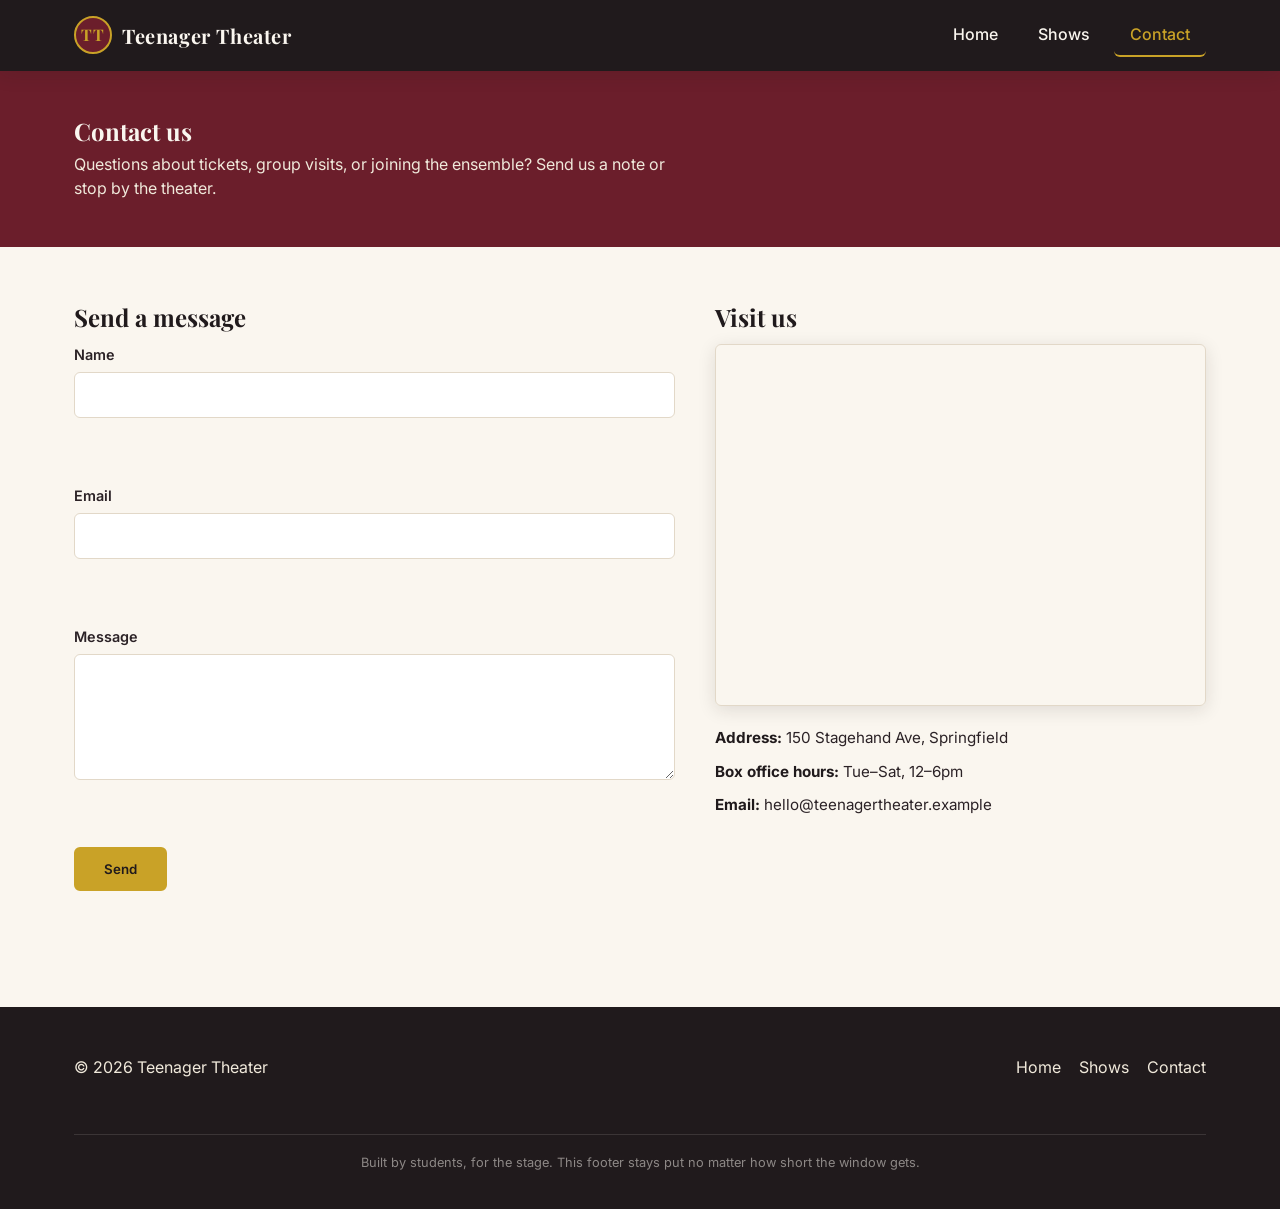
<file: contact.html>
<!DOCTYPE html>
<html lang="en">
<head>
<meta charset="UTF-8">
<meta name="viewport" content="width=device-width, initial-scale=1.0">
<title>Teenager Theater — Contact</title>
<meta name="description" content="Get in touch with Teenager Theater — send a message or find directions to the venue.">
<link rel="preconnect" href="https://fonts.googleapis.com">
<link href="https://fonts.googleapis.com/css2?family=Playfair+Display:wght@600;700&family=Inter:wght@400;500;600;700&display=swap" rel="stylesheet">
<link rel="stylesheet" href="css/style.css">
</head>
<body>
<a class="skip-link" href="#main">Skip to main content</a>

<header class="site-header">
  <nav class="nav container" aria-label="Main navigation">
    <a href="index.html" class="logo">
      <span class="logo-mark" aria-hidden="true">TT</span>
      Teenager Theater
    </a>
    <button class="nav-toggle" type="button" aria-expanded="false" aria-controls="primary-menu" aria-label="Toggle navigation menu">
      <span></span><span></span><span></span>
    </button>
    <ul class="nav-menu" id="primary-menu">
      <li><a href="index.html">Home</a></li>
      <li><a href="shows.html">Shows</a></li>
      <li><a href="contact.html" aria-current="page">Contact</a></li>
    </ul>
  </nav>
</header>

<main id="main">
  <section class="page-banner">
    <div class="container">
      <h1>Contact us</h1>
      <p>Questions about tickets, group visits, or joining the ensemble? Send us a note or stop by the theater.</p>
    </div>
  </section>

  <section class="section container">
    <div class="contact-layout">
      <div>
        <h2>Send a message</h2>
        <form id="contact-form" novalidate>
          <div class="form-field">
            <label for="name">Name</label>
            <input type="text" id="name" name="name" autocomplete="name" required>
            <p class="field-error" role="alert"></p>
          </div>
          <div class="form-field">
            <label for="email">Email</label>
            <input type="email" id="email" name="email" autocomplete="email" required>
            <p class="field-error" role="alert"></p>
          </div>
          <div class="form-field">
            <label for="message">Message</label>
            <textarea id="message" name="message" rows="5" required></textarea>
            <p class="field-error" role="alert"></p>
          </div>
          <button class="btn" type="submit">Send</button>
          <p class="form-status" role="status"></p>
        </form>
      </div>

      <div>
        <h2>Visit us</h2>
        <div class="map-wrap">
          <iframe
            src="https://www.google.com/maps?q=Lincoln+Center+Theater,New+York&output=embed"
            title="Map showing the Teenager Theater venue location"
            loading="lazy"
            referrerpolicy="no-referrer-when-downgrade">
          </iframe>
        </div>
        <ul class="info-list">
          <li><strong>Address:</strong> 150 Stagehand Ave, Springfield</li>
          <li><strong>Box office hours:</strong> Tue–Sat, 12–6pm</li>
          <li><strong>Email:</strong> hello@teenagertheater.example</li>
        </ul>
      </div>
    </div>
  </section>
</main>

<footer class="site-footer">
  <div class="container footer-inner">
    <p>&copy; <span id="current-year">2026</span> Teenager Theater</p>
    <ul class="footer-links">
      <li><a href="index.html">Home</a></li>
      <li><a href="shows.html">Shows</a></li>
      <li><a href="contact.html">Contact</a></li>
    </ul>
    <p class="footer-note">Built by students, for the stage. This footer stays put no matter how short the window gets.</p>
  </div>
</footer>

<script src="js/script.js"></script>
</body>
</html>
</file>
<file: css/style.css>
/* =========================================================
   Teenager Theater — stylesheet
   Palette: curtain maroon + charcoal + warm cream + gold accent
   ========================================================= */

:root {
  --color-maroon: #6b1e2b;
  --color-maroon-dark: #4a1420;
  --color-charcoal: #201a1c;
  --color-cream: #faf6ef;
  --color-cream-dark: #f0e9db;
  --color-gold: #c9a227;
  --color-gold-dark: #a9840f;
  --color-text: #2b2226;
  --color-text-light: #6b5f62;
  --color-border: #e2d8c8;

  --font-heading: 'Playfair Display', Georgia, 'Times New Roman', serif;
  --font-body: 'Inter', -apple-system, BlinkMacSystemFont, 'Segoe UI', sans-serif;

  --max-width: 1180px;
  --radius: 6px;
  --shadow: 0 4px 18px rgba(32, 26, 28, 0.12);
  --transition: 0.2s ease;
}

/* ---------- Reset ---------- */
*, *::before, *::after { box-sizing: border-box; }
html, body { margin: 0; padding: 0; }
img { max-width: 100%; display: block; }
a { color: inherit; text-decoration: none; }
ul { list-style: none; margin: 0; padding: 0; }
button { font-family: inherit; cursor: pointer; }
input, textarea { font-family: inherit; font-size: 1rem; }

html {
  scroll-behavior: smooth;
}

body {
  font-family: var(--font-body);
  color: var(--color-text);
  background: var(--color-cream);
  line-height: 1.55;
  /* sticky footer */
  min-height: 100vh;
  display: flex;
  flex-direction: column;
}

main { flex: 1 0 auto; }

h1, h2, h3 {
  font-family: var(--font-heading);
  color: var(--color-charcoal);
  line-height: 1.2;
  margin: 0 0 0.5em;
}

.container {
  max-width: var(--max-width);
  margin: 0 auto;
  padding: 0 24px;
}

.visually-hidden {
  position: absolute;
  width: 1px; height: 1px;
  overflow: hidden;
  clip: rect(0 0 0 0);
  white-space: nowrap;
}

.skip-link {
  position: absolute;
  left: -999px;
  top: 0;
  background: var(--color-gold);
  color: var(--color-charcoal);
  padding: 10px 16px;
  z-index: 200;
  border-radius: 0 0 var(--radius) 0;
  font-weight: 600;
}
.skip-link:focus {
  left: 0;
}

/* ---------- Buttons ---------- */
.btn {
  display: inline-block;
  border: 2px solid var(--color-gold);
  background: var(--color-gold);
  color: var(--color-charcoal);
  font-weight: 600;
  padding: 12px 28px;
  border-radius: var(--radius);
  transition: background var(--transition), color var(--transition), transform var(--transition);
}
.btn:hover, .btn:focus-visible {
  background: transparent;
  color: var(--color-cream);
  border-color: var(--color-cream);
}
.btn-outline {
  background: transparent;
  color: var(--color-cream);
  border-color: var(--color-cream);
}
.btn-outline:hover, .btn-outline:focus-visible {
  background: var(--color-cream);
  color: var(--color-maroon-dark);
}

/* =========================================================
   Header / Navigation
   ========================================================= */
.site-header {
  background: var(--color-charcoal);
  position: sticky;
  top: 0;
  z-index: 100;
  box-shadow: var(--shadow);
}

.nav {
  display: flex;
  align-items: center;
  justify-content: space-between;
  padding: 14px 24px;
}

.logo {
  display: flex;
  align-items: center;
  gap: 10px;
  font-family: var(--font-heading);
  font-size: 1.25rem;
  font-weight: 700;
  color: var(--color-cream);
  letter-spacing: 0.03em;
}

.logo-mark {
  display: flex;
  align-items: center;
  justify-content: center;
  width: 38px;
  height: 38px;
  border-radius: 50%;
  background: var(--color-maroon);
  color: var(--color-gold);
  font-family: var(--font-heading);
  font-size: 1rem;
  font-weight: 700;
  border: 2px solid var(--color-gold);
}

.nav-toggle {
  display: none;
  flex-direction: column;
  justify-content: center;
  gap: 5px;
  width: 40px;
  height: 40px;
  background: transparent;
  border: none;
  padding: 0;
}
.nav-toggle span {
  display: block;
  height: 2px;
  background: var(--color-cream);
  border-radius: 2px;
  transition: transform var(--transition), opacity var(--transition);
}
.nav-toggle[aria-expanded="true"] span:nth-child(1) {
  transform: translateY(7px) rotate(45deg);
}
.nav-toggle[aria-expanded="true"] span:nth-child(2) {
  opacity: 0;
}
.nav-toggle[aria-expanded="true"] span:nth-child(3) {
  transform: translateY(-7px) rotate(-45deg);
}

.nav-menu {
  display: flex;
  gap: 8px;
}

.nav-menu a {
  display: block;
  padding: 8px 16px;
  color: var(--color-cream);
  font-weight: 500;
  border-radius: var(--radius);
  transition: background var(--transition), color var(--transition);
}
.nav-menu a:hover,
.nav-menu a:focus-visible {
  background: var(--color-maroon);
  color: var(--color-gold);
}
.nav-menu a[aria-current="page"] {
  color: var(--color-gold);
  border-bottom: 2px solid var(--color-gold);
}

@media (max-width: 767px) {
  .nav-toggle { display: flex; }
  .nav-menu {
    position: absolute;
    top: 100%;
    left: 0;
    right: 0;
    flex-direction: column;
    background: var(--color-charcoal);
    gap: 0;
    max-height: 0;
    overflow: hidden;
    transition: max-height var(--transition);
  }
  .nav-menu.is-open {
    max-height: 320px;
  }
  .nav-menu a {
    padding: 14px 24px;
    border-radius: 0;
    border-bottom: 1px solid rgba(250, 246, 239, 0.08);
  }
}

/* =========================================================
   Hero (landing page — unique layout)
   ========================================================= */
.hero {
  position: relative;
  color: var(--color-cream);
  background: var(--color-charcoal);
  overflow: hidden;
  /* height comes from hero-content below, not from the image, so long
     text/buttons on narrow screens can never get clipped */
  min-height: clamp(320px, 55vw, 560px);
  display: flex;
  align-items: stretch;
}
.hero-image {
  position: absolute;
  inset: 0;
  width: 100%;
  height: 100%;
  object-fit: cover;
  opacity: 0.55;
  z-index: 0;
}
.hero-content {
  position: relative;
  z-index: 1;
  display: flex;
  flex-direction: column;
  justify-content: center;
  align-items: flex-start;
  gap: 14px;
  padding: 48px 24px;
  max-width: var(--max-width);
  margin: 0 auto;
  width: 100%;
  box-sizing: border-box;
}
.hero-eyebrow {
  text-transform: uppercase;
  letter-spacing: 0.18em;
  font-size: 0.8rem;
  color: var(--color-gold);
  font-weight: 600;
}
.hero-content h1 {
  color: var(--color-cream);
  font-size: clamp(2rem, 5vw, 3.4rem);
  max-width: 14ch;
  margin: 0;
}
.hero-content p {
  max-width: 46ch;
  color: var(--color-cream-dark);
  font-size: 1.05rem;
}
.hero-actions {
  display: flex;
  gap: 14px;
  flex-wrap: wrap;
  margin-top: 6px;
}

/* =========================================================
   Sections / cards (Upcoming shows + Shows grid)
   ========================================================= */
.section {
  /* padding-top/bottom only (not shorthand) so this never clobbers the
     left/right padding that .container sets when both classes combine
     on the same element */
  padding-top: 56px;
  padding-bottom: 56px;
}
.section-heading {
  display: flex;
  align-items: baseline;
  justify-content: space-between;
  gap: 16px;
  margin-bottom: 28px;
  flex-wrap: wrap;
}
.section-heading h2 {
  font-size: clamp(1.5rem, 3vw, 2.1rem);
  position: relative;
  padding-bottom: 10px;
}
.section-heading h2::after {
  content: "";
  position: absolute;
  left: 0; bottom: 0;
  width: 56px;
  height: 3px;
  background: var(--color-gold);
}
.section-sub {
  color: var(--color-text-light);
  font-size: 0.95rem;
}

.card-grid {
  display: grid;
  grid-template-columns: repeat(3, 1fr);
  gap: 24px;
}

/* Third distinct viewport layout: tablet gets its own 2-column
   arrangement (different from both mobile's 1-col and desktop's 3-col) */
@media (min-width: 768px) and (max-width: 1023px) {
  .card-grid { grid-template-columns: repeat(2, 1fr); }
}
@media (max-width: 767px) {
  .card-grid { grid-template-columns: 1fr; }
}

.card {
  background: #fff;
  border: 1px solid var(--color-border);
  border-radius: var(--radius);
  overflow: hidden;
  box-shadow: var(--shadow);
  display: flex;
  flex-direction: column;
  transition: transform var(--transition);
}
.card:hover { transform: translateY(-4px); }
.card img { height: 190px; object-fit: cover; }
.card-body { padding: 18px 20px 22px; display: flex; flex-direction: column; gap: 8px; flex: 1; }
.card-body h3 { font-size: 1.15rem; margin: 0; }
.card-meta {
  font-size: 0.8rem;
  color: var(--color-gold-dark);
  text-transform: uppercase;
  letter-spacing: 0.06em;
  font-weight: 600;
}
.card-body p { margin: 0; color: var(--color-text-light); font-size: 0.92rem; flex: 1; }
.card-body .btn { align-self: flex-start; padding: 8px 18px; font-size: 0.85rem; margin-top: 6px; }

/* =========================================================
   Carousel (manual controls only — no autoplay)
   ========================================================= */
.carousel {
  position: relative;
  border-radius: var(--radius);
  overflow: hidden;
  box-shadow: var(--shadow);
  background: var(--color-charcoal);
}
.carousel-track {
  display: flex;
  transition: transform 0.45s ease;
}
.carousel-slide {
  min-width: 100%;
  position: relative;
}
.carousel-slide img {
  width: 100%;
  height: clamp(220px, 40vw, 420px);
  object-fit: cover;
  opacity: 0.85;
}
.carousel-caption {
  position: absolute;
  left: 0; right: 0; bottom: 0;
  margin: 0; /* reset default <p> margin so it sits flush with the image edge */
  padding: 14px 22px;
  background: linear-gradient(transparent, rgba(0,0,0,0.65));
  color: var(--color-cream);
  font-size: 0.95rem;
}
.carousel-btn {
  position: absolute;
  top: 50%;
  transform: translateY(-50%);
  width: 44px;
  height: 44px;
  border-radius: 50%;
  border: none;
  background: rgba(250, 246, 239, 0.9);
  color: var(--color-charcoal);
  font-size: 1.3rem;
  display: flex;
  align-items: center;
  justify-content: center;
  transition: background var(--transition);
}
.carousel-btn:hover, .carousel-btn:focus-visible { background: var(--color-gold); }
.carousel-btn.prev { left: 14px; }
.carousel-btn.next { right: 14px; }

.carousel-dots {
  display: flex;
  justify-content: center;
  gap: 8px;
  padding: 14px 0;
  background: var(--color-charcoal);
}
.carousel-dot {
  width: 10px;
  height: 10px;
  border-radius: 50%;
  border: none;
  background: rgba(250, 246, 239, 0.35);
  padding: 0;
}
.carousel-dot[aria-current="true"] {
  background: var(--color-gold);
}
.carousel-note {
  text-align: center;
  font-size: 0.8rem;
  color: var(--color-text-light);
  margin-top: 10px;
  font-style: italic;
}

/* =========================================================
   Page header banner (Shows / Contact)
   ========================================================= */
.page-banner {
  background: var(--color-maroon);
  color: var(--color-cream);
  padding: 46px 0;
  text-align: left;
}
.page-banner h1 { color: var(--color-cream); margin-bottom: 6px; }
.page-banner p { color: var(--color-cream-dark); margin: 0; max-width: 60ch; }

/* =========================================================
   Contact page: form + map
   ========================================================= */
.contact-layout {
  display: grid;
  grid-template-columns: 1.1fr 0.9fr;
  gap: 40px;
  align-items: start;
}
@media (max-width: 900px) {
  .contact-layout { grid-template-columns: 1fr; }
}

.form-field {
  display: flex;
  flex-direction: column;
  gap: 6px;
  margin-bottom: 20px;
}
.form-field label {
  font-weight: 600;
  font-size: 0.9rem;
}
.form-field input,
.form-field textarea {
  padding: 12px 14px;
  border: 1px solid var(--color-border);
  border-radius: var(--radius);
  background: #fff;
}
.form-field input:focus,
.form-field textarea:focus {
  outline: 2px solid var(--color-gold);
  outline-offset: 1px;
}
.form-field.has-error input,
.form-field.has-error textarea {
  border-color: #a3323d;
}
.field-error {
  color: #a3323d;
  font-size: 0.82rem;
  min-height: 1.1em;
}
.form-status {
  margin-top: 16px;
  padding: 12px 16px;
  border-radius: var(--radius);
  font-size: 0.92rem;
  display: none;
}
.form-status.success {
  display: block;
  background: #e4f2e6;
  color: #24592d;
  border: 1px solid #b7dcbb;
}

.map-wrap {
  border-radius: var(--radius);
  overflow: hidden;
  box-shadow: var(--shadow);
  border: 1px solid var(--color-border);
}
.map-wrap iframe {
  width: 100%;
  height: 100%;
  min-height: 360px;
  border: 0;
  display: block;
}

.info-list {
  margin-top: 20px;
  display: flex;
  flex-direction: column;
  gap: 10px;
  font-size: 0.95rem;
}
.info-list strong { color: var(--color-charcoal); }

/* =========================================================
   Footer (sticky footer)
   ========================================================= */
.site-footer {
  flex-shrink: 0;
  background: var(--color-charcoal);
  color: var(--color-cream-dark);
  padding: 32px 0 24px;
  margin-top: 60px;
}
.footer-inner {
  display: flex;
  flex-wrap: wrap;
  gap: 20px;
  justify-content: space-between;
  align-items: center;
}
.footer-links {
  display: flex;
  gap: 18px;
  flex-wrap: wrap;
}
.footer-links a:hover { color: var(--color-gold); }
.footer-note {
  width: 100%;
  text-align: center;
  font-size: 0.8rem;
  color: rgba(250, 246, 239, 0.5);
  margin-top: 18px;
  padding-top: 18px;
  border-top: 1px solid rgba(250, 246, 239, 0.12);
}
</file>
